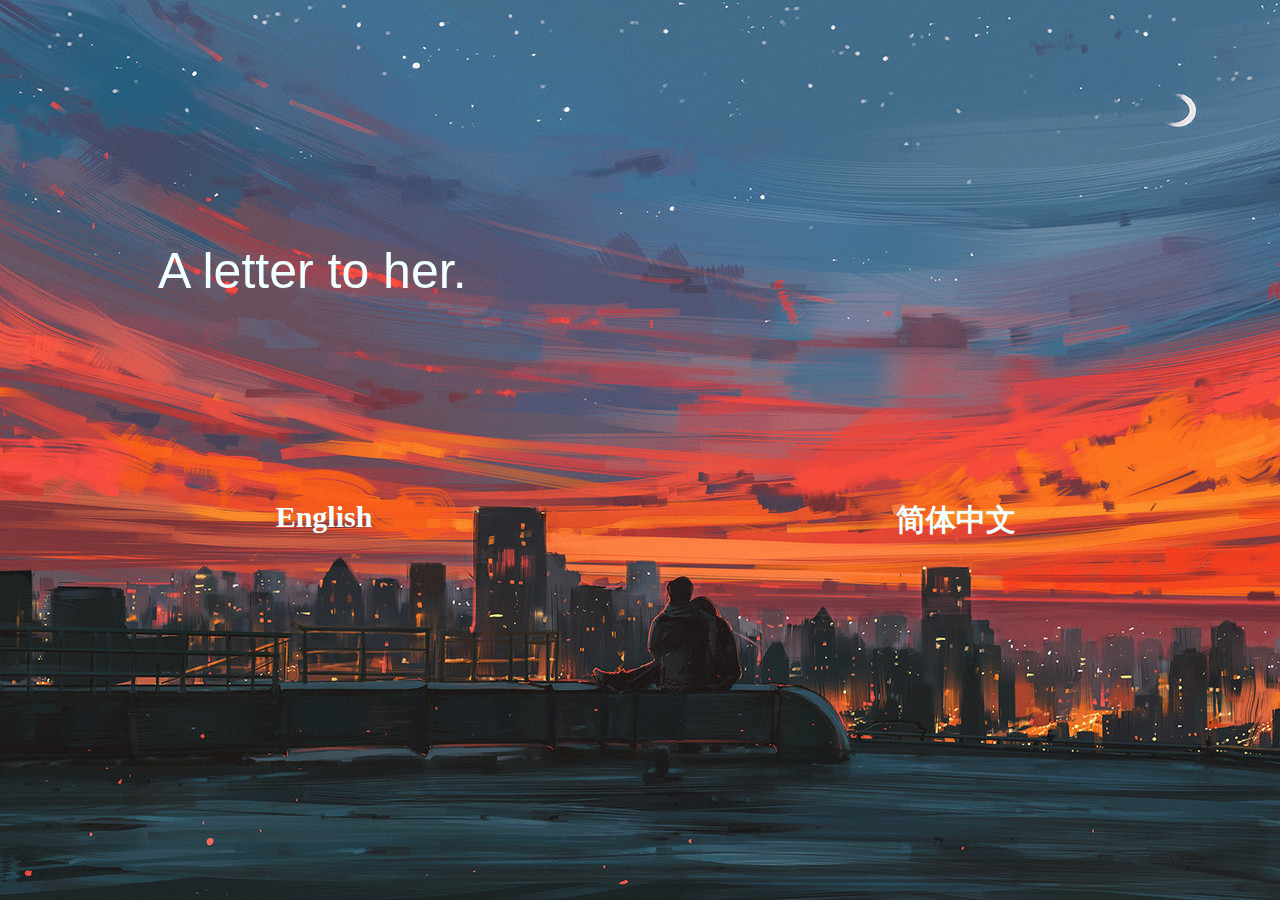
<file: index.html>
<html>
    
		<title>LoveLetter</title>
        <link rel="stylesheet" href="style.css">
    <br>
    <br>
    <br>
    <br>
    <br>
    <br>
    <br>
    <br>
    <br>
    <br>
    <br>
    <br>
    <br>
    <head1>
        A letter to her.
    </head1>
    
    <center>
	<body background="content1.jpg">
        
        <div id="container">
            <div id="content1">
                <div id="innercontent1">
                    <ul1>
                        <li>
                            <a href="main.html" class="enter"><b>English</b></a>
                        </li>
                    </ul1>
                </div>
            </div>
            <div id="content2">
                <div id="innercontent2">
                    <ul2>
                        <li>
                            <a href="sub.html" class="exit"><b>简体中文</b></a>
                        </li>
                    </ul2>
                </div>
            </div>
        </div>

	</body>
    </center>
    
</html>
</file>
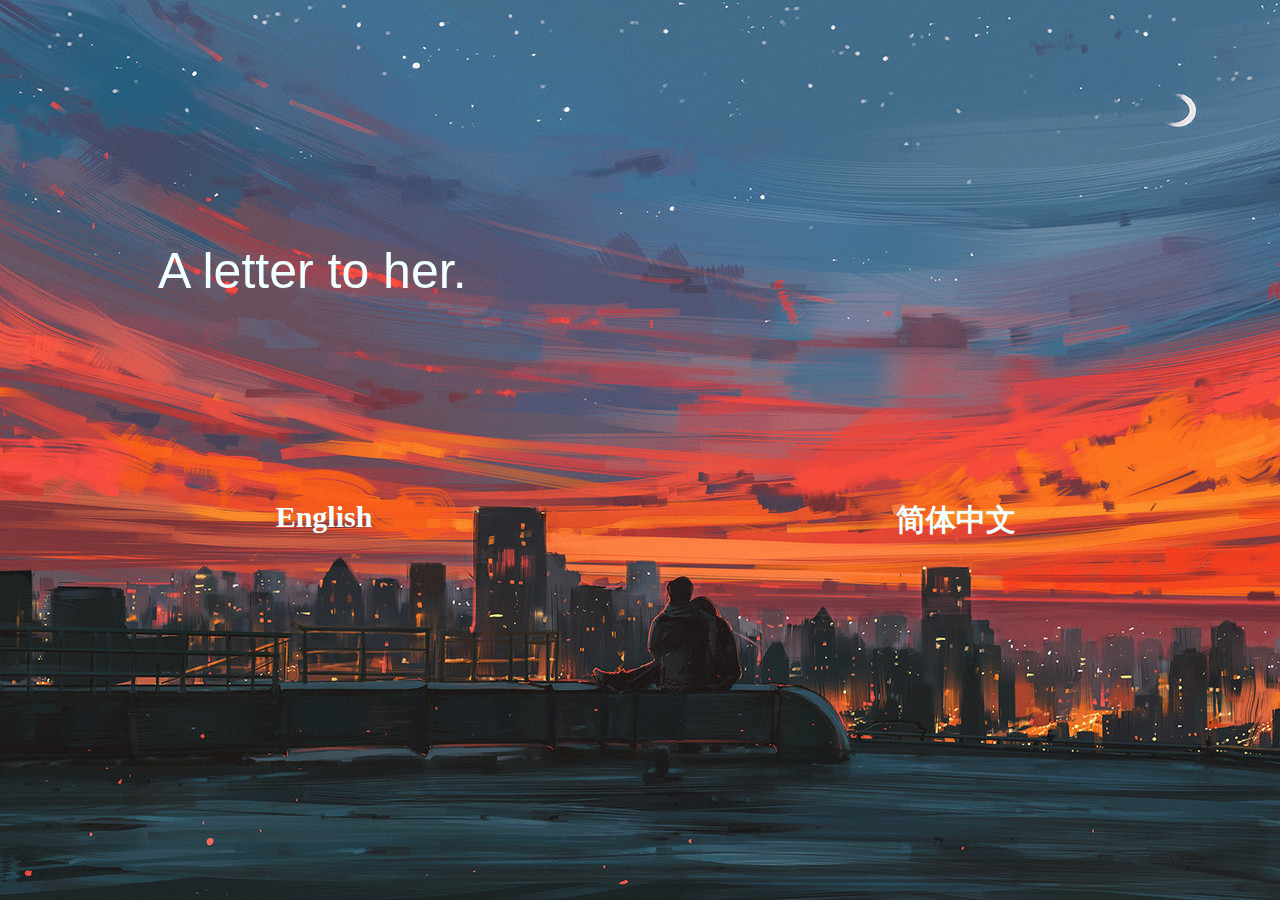
<file: entry.html>
<html>
    
		<title>LoveLetter</title>
        <link rel="stylesheet" href="style.css">
    <br>
    <br>
    <br>
    <br>
    <br>
    <br>
    <br>
    <br>
    <br>
    <br>
    <br>
    <br>
    <br>
    <head1>
        A letter to her.
    </head1>
    
    <center>
	<body background="content1.jpg">
        
        <div id="container">
            <div id="content1">
                <div id="innercontent1">
                    <ul1>
                        <li>
                            <a href="main.html" class="enter"><b>English</b></a>
                        </li>
                    </ul1>
                </div>
            </div>
            <div id="content2">
                <div id="innercontent2">
                    <ul2>
                        <li>
                            <a href="sub.html" class="exit"><b>简体中文</b></a>
                        </li>
                    </ul2>
                </div>
            </div>
        </div>

	</body>
    </center>
    
</html>
</file>
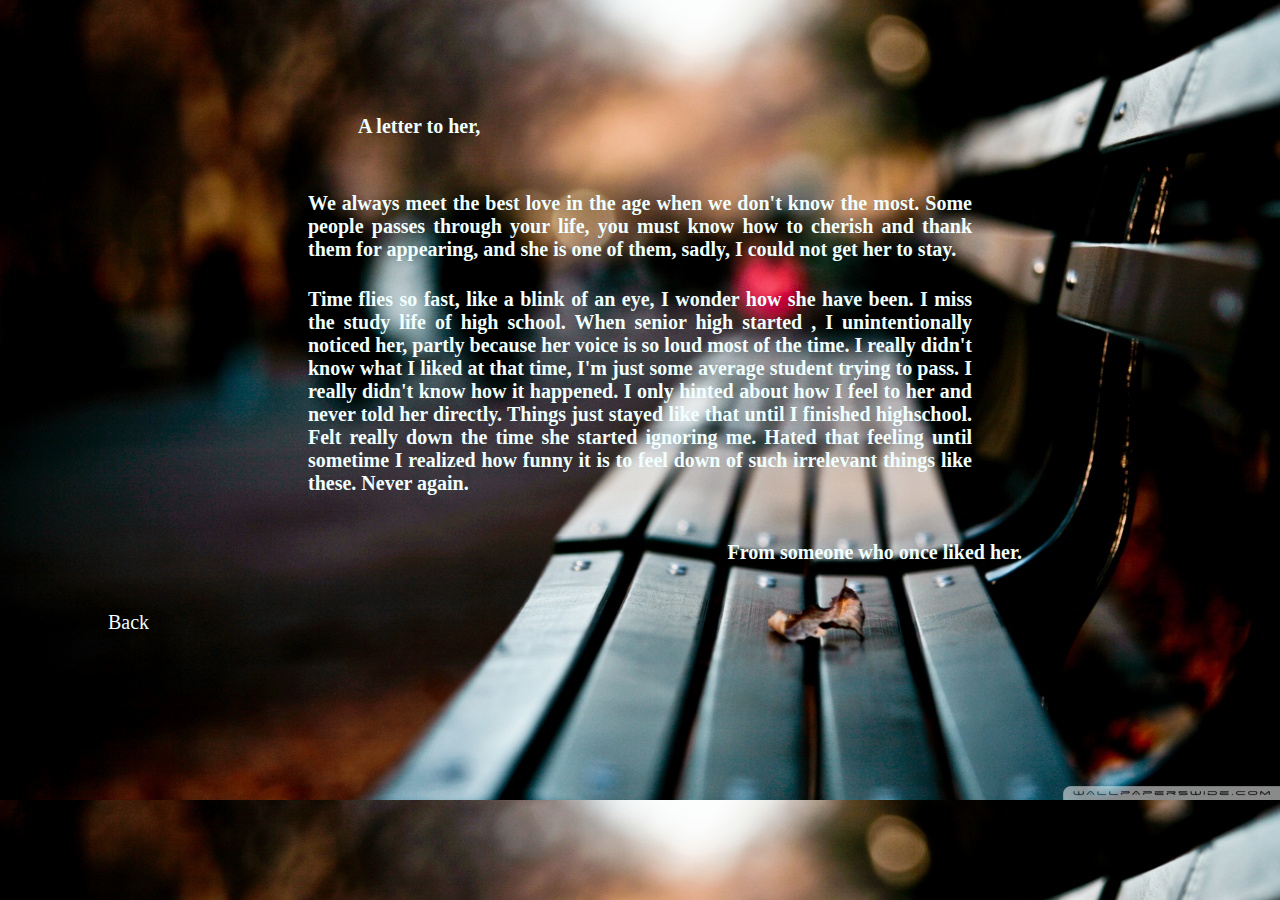
<file: main.html>
<html>
    
    <head>
        <title>LoveLetter2</title>
        <link href="style.css" rel="stylesheet"/>
    </head>
    
    <body background="content2.jpg">

        <br>
        <br>
        <br>
        <br>        
        <br>
            <h2 align=left>
                A letter to her,
            </h2>
            <br>
        
            <h3>
                We always meet the best love in the age when we don't know the most. Some people passes through your life, you must know how to cherish and thank them for appearing, and she is one of them, sadly, I could not get her to stay.
            </h3> 
        
            <h4>
                Time flies so fast, like a blink of an eye, I wonder how she have been. I miss the study life of high school. When senior high started , I unintentionally noticed her, partly because her voice is so loud most of the time. I really didn't know what I liked at that time, I'm just some average student trying to pass. I really didn't know how it happened. I only hinted about how I feel to her and never told her directly. Things just stayed like that until I finished highschool. Felt really down the time she started ignoring me. Hated that feeling until sometime I realized how funny it is to feel down of such irrelevant things like these. Never again.
            </h4> 
        
            <h6 align=right>
                From someone who once liked her.
            </h6>
        
            <h7>
                 <a href="entry.html" class="enter">Back</a>
            </h7>
        
    </body>
    
</html>
</file>
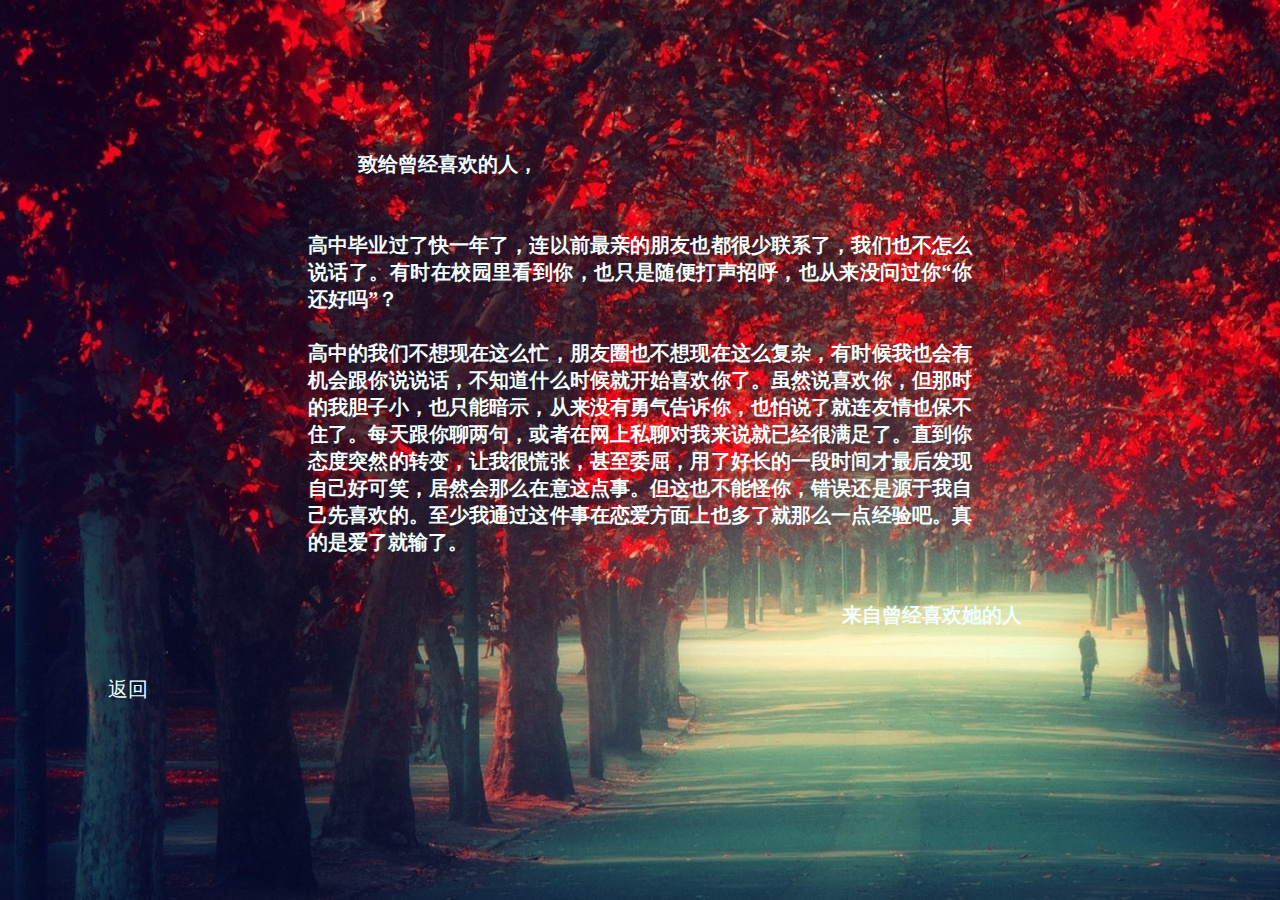
<file: sub.html>
<html>
    
    <head>
        <title>LoveLetter2</title>
        <link href="style.css" rel="stylesheet"/>
    </head>
    
    <body background="content3.jpg">

        <br>
        <br>
        <br>
        <br>
        <br>
        <br>
        <br>
            <h2 align=left>
                致给曾经喜欢的人，
            </h2>
            <br>
        
            <h3>
                高中毕业过了快一年了，连以前最亲的朋友也都很少联系了，我们也不怎么说话了。有时在校园里看到你，也只是随便打声招呼，也从来没问过你“你还好吗”？
            </h3> 
        
            <h4>
                高中的我们不想现在这么忙，朋友圈也不想现在这么复杂，有时候我也会有机会跟你说说话，不知道什么时候就开始喜欢你了。虽然说喜欢你，但那时的我胆子小，也只能暗示，从来没有勇气告诉你，也怕说了就连友情也保不住了。每天跟你聊两句，或者在网上私聊对我来说就已经很满足了。直到你态度突然的转变，让我很慌张，甚至委屈，用了好长的一段时间才最后发现自己好可笑，居然会那么在意这点事。但这也不能怪你，错误还是源于我自己先喜欢的。至少我通过这件事在恋爱方面上也多了就那么一点经验吧。真的是爱了就输了。
            </h4> 
        
            <h6 align=right>
                来自曾经喜欢她的人
            </h6>
        
            <h7>
                 <a href="entry.html" class="enter">返回</a>
            </h7>
        
    </body>
    
</html>
</file>
<file: style.css>
#content1 {
  float: left ;
  width: 50% ;
    margin-top: 200px;
    font-size: 30px;
    text-decoration: none;
}

#content2 {
  float: left ;
  width: 50% ;
    margin-top:  200px;
    font-size: 30px;
}

.enter {
  background-color: #f1f1f1;
  color:azure;
    text-align: center;
    font-style: bold;
}

.exit {
  background-color: #4CAF50;
  color: azure;
}

ul1 {
  list-style-type: none;
    text-align: center;
}

ul2 {
  list-style-type: none;
}

a {
    text-decoration: none;
    display: contents;
}

head1 {
    text-align-last:justify;
    margin-left: 150px;
    font-size: 50px;
    color: azure;
    font-family:sans-serif;
}

h2 {
    color: azure;
    margin-left: 250px;
    font-size: 20px;
    text-indent: 100;
}

h3 {
    color: azure;
    margin-right: 300px;
    margin-left: 300px;
    font-size: 20px;
    text-align: justify;
}

h4 {
    color:azure;
    font-size: 20px;
    margin-right: 300px;
    margin-left: 300px;
    text-align: justify;
}

h6 {
    color:azure;
    font-size: 20px;
    margin-right: 250px;
}

h7 {
    margin-left: 100;
    font-size: 20;
}
</file>
